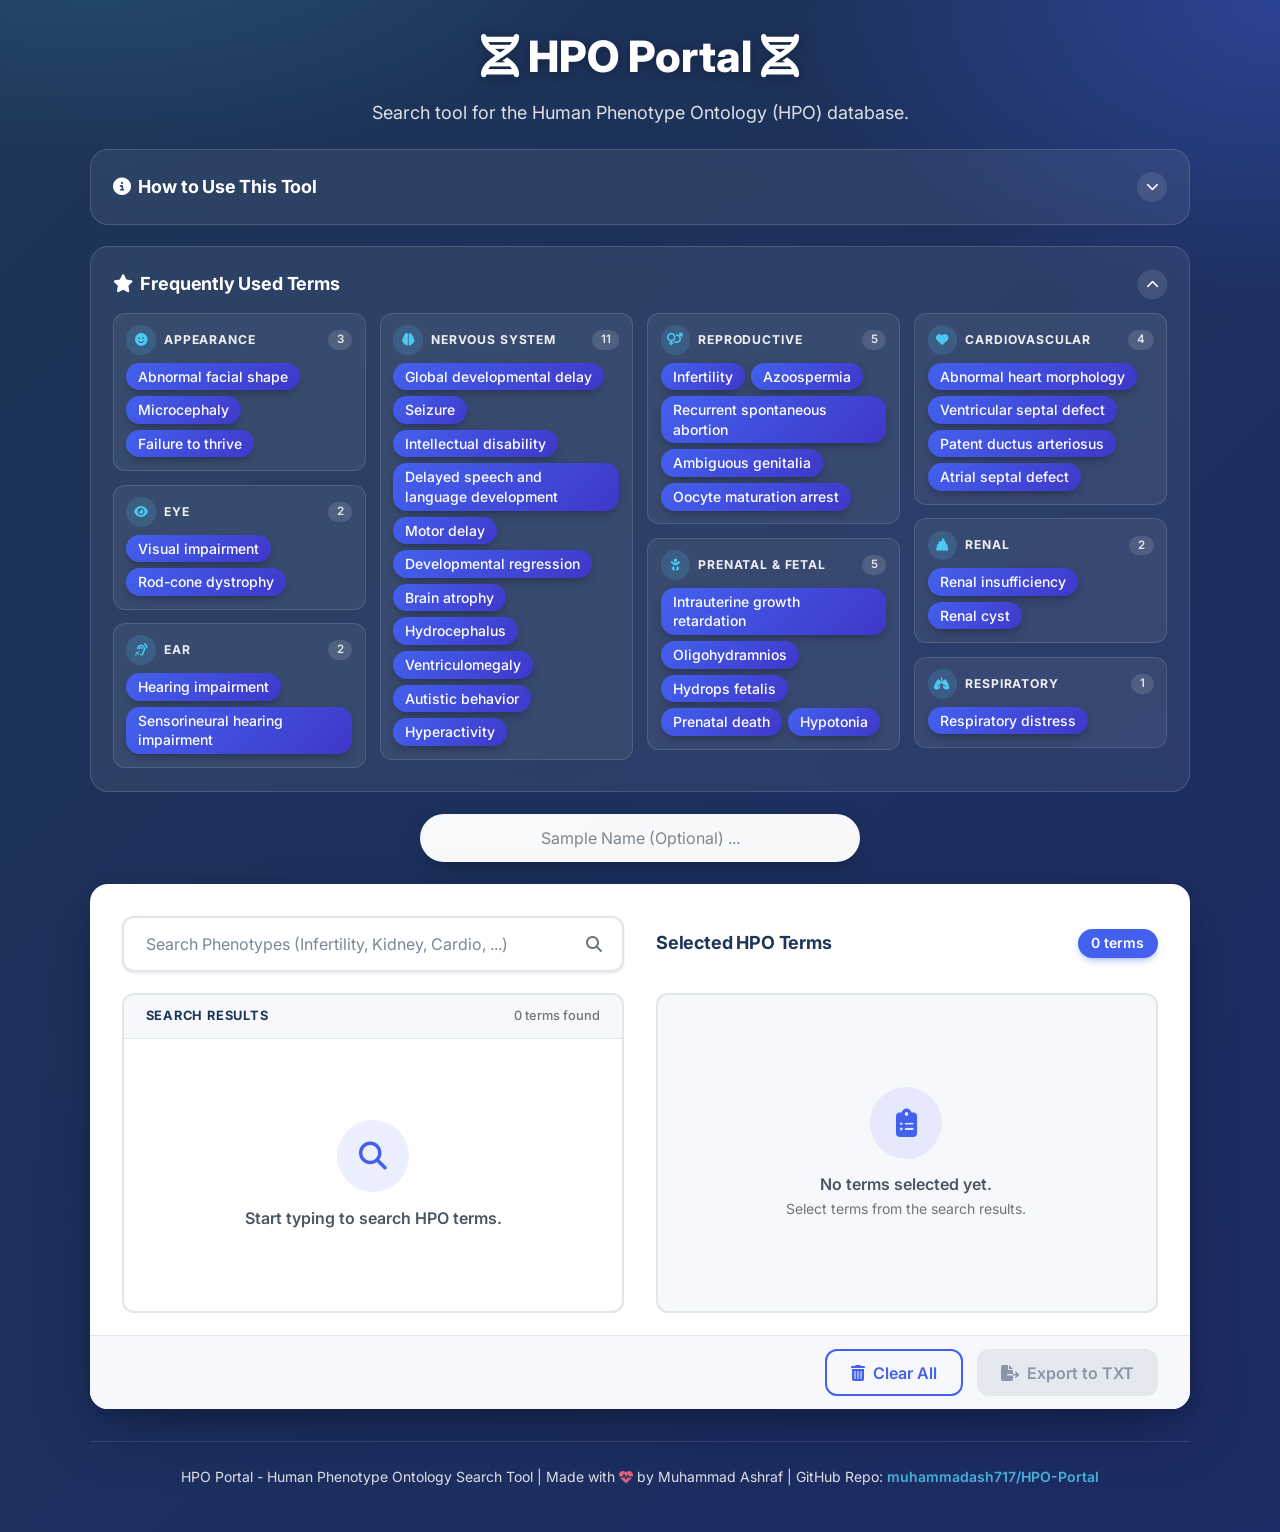
<file: index.html>
<!DOCTYPE html>
<html lang="en">
<head>
    <!--
        HPO Portal - Human Phenotype Ontology Search Tool
        Enhanced HTML Structure with Semantic Markup and Accessibility Features

        @author Muhammad Ashraf
        @version 1.2
        @license MIT
    -->
    <meta charset="UTF-8">
    <meta name="viewport" content="width=device-width, initial-scale=1.0">
    <meta name="description" content="Search tool for the Human Phenotype Ontology (HPO) database">
    <meta name="author" content="Muhammad Ashraf">
    <meta name="theme-color" content="#1d3557">

    <title>HPO Portal - Human Phenotype Ontology Search Tool</title>

    <!-- External Dependencies -->
    <link rel="preconnect" href="https://fonts.googleapis.com">
    <link rel="preconnect" href="https://fonts.gstatic.com" crossorigin>
    <link rel="stylesheet" href="https://fonts.googleapis.com/css2?family=Inter:wght@400;500;600;700;800&display=swap">
    <link rel="stylesheet" href="https://cdnjs.cloudflare.com/ajax/libs/font-awesome/6.4.0/css/all.min.css">
    <link rel="stylesheet" href="styles.css">
</head>
<body>
    <!--
        MAIN APPLICATION CONTAINER
        Contains all application components in a centered, responsive layout
    -->
    <div class="container">
        <!--
            APPLICATION HEADER
            Contains title and brief description of the tool
        -->
        <header role="banner">
            <h1><i class="fas fa-dna" aria-hidden="true"></i> HPO Portal <i class="fas fa-dna" aria-hidden="true"></i></h1>
            <p>Search tool for the Human Phenotype Ontology (HPO) database.</p>
        </header>

        <!--
            USER INSTRUCTIONS SECTION
            Provides clear guidance on how to use the application.
            Wrapped in a native <details> element (open by default) so it can
            be collapsed to bring the tool higher on the page - no JS needed.
        -->
        <section class="instructions" aria-labelledby="instructions-heading">
            <details>
                <summary>
                    <h3 id="instructions-heading"><i class="fa-solid fa-circle-info" aria-hidden="true"></i> How to Use This Tool</h3>
                </summary>
                <ul>
                    <li>1. Start searching to find HPO terms.</li>
                    <li>2. <strong>Click</strong> on the <i class="fas fa-info-circle" aria-hidden="true"></i> for more information.</li>
                    <li>3. <strong>Click</strong> on the <i class="fas fa-plus-circle" aria-hidden="true"></i> to add it to your list.</li>
                    <li>4. Remove terms using the trash icon.</li>
                    <li>5. Insert sample name for file output.</li>
                    <li>6. Export your selection as a text file.</li>
                </ul>
            </details>
        </section>

        <!--
            FREQUENTLY USED TERMS SECTION
            Quick access to commonly searched HPO terms, grouped by organ system.
            Collapsible; script.js starts it collapsed on small screens.
        -->
        <section class="favorites" aria-labelledby="favorites-heading">
            <details open>
                <summary>
                    <h2 id="favorites-heading"><i class="fa-solid fa-star" aria-hidden="true"></i> Frequently Used Terms</h2>
                </summary>
                <ul id="favorites-list" role="list"></ul>
            </details>
        </section>

        <!--
            TERM DETAILS MODAL DIALOG
            Displays comprehensive information about selected HPO terms
            Hidden by default and shown via JavaScript
        -->
        <div id="termModal" class="modal" role="dialog" aria-labelledby="modal-title" aria-hidden="true">
            <div class="modal-content">
                <!-- Modal Header -->
                <div class="modal-header">
                    <h2 id="modal-title">HPO Term Details</h2>
                    <button class="close" aria-label="Close modal">&times;</button>
                </div>

                <!-- Modal Body - Term Information Sections -->
                <div class="modal-body">
                    <div class="term-info">
                        <!-- Basic Term Information -->
                        <h3 id="modalTermName"></h3>
                        <div class="term-id" id="modalTermId"></div>

                        <!-- Definition Section -->
                        <section class="info-section" aria-labelledby="definition-heading">
                            <h4 id="definition-heading">Definition</h4>
                            <p id="modalTermDefinition" class="modal-definition">
                                No definition available.
                            </p>
                        </section>

                        <!-- Synonyms Section -->
                        <section class="info-section" aria-labelledby="synonyms-heading">
                            <h4 id="synonyms-heading">Synonyms</h4>
                            <ul id="modalTermSynonyms" class="modal-synonyms" role="list"></ul>
                        </section>

                        <!-- Parent Terms Section -->
                        <section class="info-section" aria-labelledby="parents-heading">
                            <h4 id="parents-heading">
                                Parent Terms <span id="parents-count">(0)</span>
                            </h4>
                            <ul id="modalParents" class="modal-parents" role="list">
                                <li><em>Loading on demand...</em></li>
                            </ul>
                        </section>

                        <!-- Child Terms Section -->
                        <section class="info-section" aria-labelledby="children-heading">
                            <h4 id="children-heading">
                                Child Terms <span id="children-count">(0)</span>
                            </h4>
                            <ul id="modalChildren" class="modal-children" role="list">
                                <li><em>Loading on demand...</em></li>
                            </ul>
                        </section>

                        <!-- Associated Genes Section -->
                        <section class="info-section" aria-labelledby="genes-heading">
                            <h4 id="genes-heading">
                                Associated Genes <span id="genes-count">(0)</span>
                                <button id="copyGenesBtn" class="copy-btn" title="Copy gene list to clipboard">
                                    <i class="fa-solid fa-clone" aria-hidden="true"></i>
                                    <span class="sr-only">Copy gene list</span>
                                </button>
                            </h4>
                            <div id="modalGenes" class="modal-genes">
                                <em>Loading on demand...</em>
                            </div>
                        </section>

                        <!-- Associated Diseases Section -->
                        <section class="info-section" aria-labelledby="diseases-heading">
                            <h4 id="diseases-heading">
                                Associated Diseases <span id="diseases-count">(0)</span>
                                <button id="copyDiseasesBtn" class="copy-btn" title="Copy disease list to clipboard">
                                    <i class="fa-solid fa-clone" aria-hidden="true"></i>
                                    <span class="sr-only">Copy disease list</span>
                                </button>
                            </h4>
                            <ul id="modalDiseases" class="modal-diseases" role="list">
                                <li><em>Loading on demand...</em></li>
                            </ul>
                        </section>
                    </div>
                </div>

                <!-- Modal Footer - Action Buttons -->
                <div class="modal-footer">
                    <button id="addFromModal" class="btn btn-primary">
                        <i class="fas fa-plus" aria-hidden="true"></i> Add to Selection
                    </button>
                </div>
            </div>
        </div>

        <!--
            SAMPLE ID INPUT
            Allows users to specify a sample name for export files
        -->
        <div class="sample-id-container">
            <label for="sample_id" class="sr-only">Sample name (optional)</label>
            <input type="text" id="sample_id" placeholder="Sample Name (Optional) ..." autocomplete="off">
        </div>

        <!--
            MAIN APPLICATION CARD
            Contains search functionality and term selection management
        -->
        <main class="app-card" role="main">
            <div class="app-body">
                <!--
                    SEARCH SECTION
                    Contains search input and results display
                -->
                <section class="search-section" aria-labelledby="search-results-heading">
                    <div class="search-box">
                        <label for="searchInput" class="sr-only">Search HPO terms</label>
                        <input type="text" id="searchInput"
                               placeholder="Search Phenotypes (Infertility, Kidney, Cardio, ...)"
                               aria-describedby="search-instructions"
                               autocomplete="off" spellcheck="false">
                        <i class="fas fa-search search-icon" aria-hidden="true"></i>
                    </div>

                    <div class="results-container">
                        <div class="results-header">
                            <span id="search-results-heading">Search Results</span>
                            <span id="resultsCount" aria-live="polite">0 terms found</span>
                        </div>
                        <ul class="results-list" id="resultsList" role="list">
                            <li class="empty-state">
                                <i class="fas fa-search" aria-hidden="true"></i>
                                <p>Start typing to search HPO terms.</p>
                            </li>
                        </ul>
                    </div>
                </section>

                <!--
                    SELECTION SECTION
                    Manages and displays selected HPO terms
                -->
                <section class="selected-section" aria-labelledby="selected-terms-heading">
                    <div class="selected-header">
                        <h3 id="selected-terms-heading">Selected HPO Terms</h3>
                        <span class="count-badge" id="selectedCount" aria-live="polite">0 terms</span>
                    </div>
                    <div class="selected-container">
                        <ul class="selected-list" id="selectedList" role="list">
                            <li class="empty-state">
                                <i class="fas fa-clipboard-list" aria-hidden="true"></i>
                                <p>No terms selected yet.</p>
                                <p>Select terms from the search results.</p>
                            </li>
                        </ul>
                    </div>
                </section>
            </div>

            <!--
                APPLICATION ACTIONS
                Clear and export functionality for selected terms
            -->
            <div class="actions">
                <button class="btn btn-outline" id="clearBtn">
                    <i class="fas fa-trash-alt" aria-hidden="true"></i> Clear All
                </button>
                <button class="btn btn-primary" id="exportBtn" disabled>
                    <i class="fas fa-file-export" aria-hidden="true"></i> Export to TXT
                </button>
            </div>
        </main>

        <!--
            APPLICATION FOOTER
            Contains attribution and link to source code
        -->
        <footer role="contentinfo">
            <p>
                HPO Portal - Human Phenotype Ontology Search Tool |
                Made with <i class="fa fa-heartbeat" aria-hidden="true"></i> by Muhammad Ashraf |
                GitHub Repo: <a href="https://github.com/muhammadash717/HPO-Portal">muhammadash717/HPO-Portal</a>
            </p>
        </footer>
    </div>

    <!--
        APPLICATION SCRIPT
        Contains all JavaScript functionality for the HPO Portal
    -->
    <script src="script.js"></script>
</body>
</html>
</file>
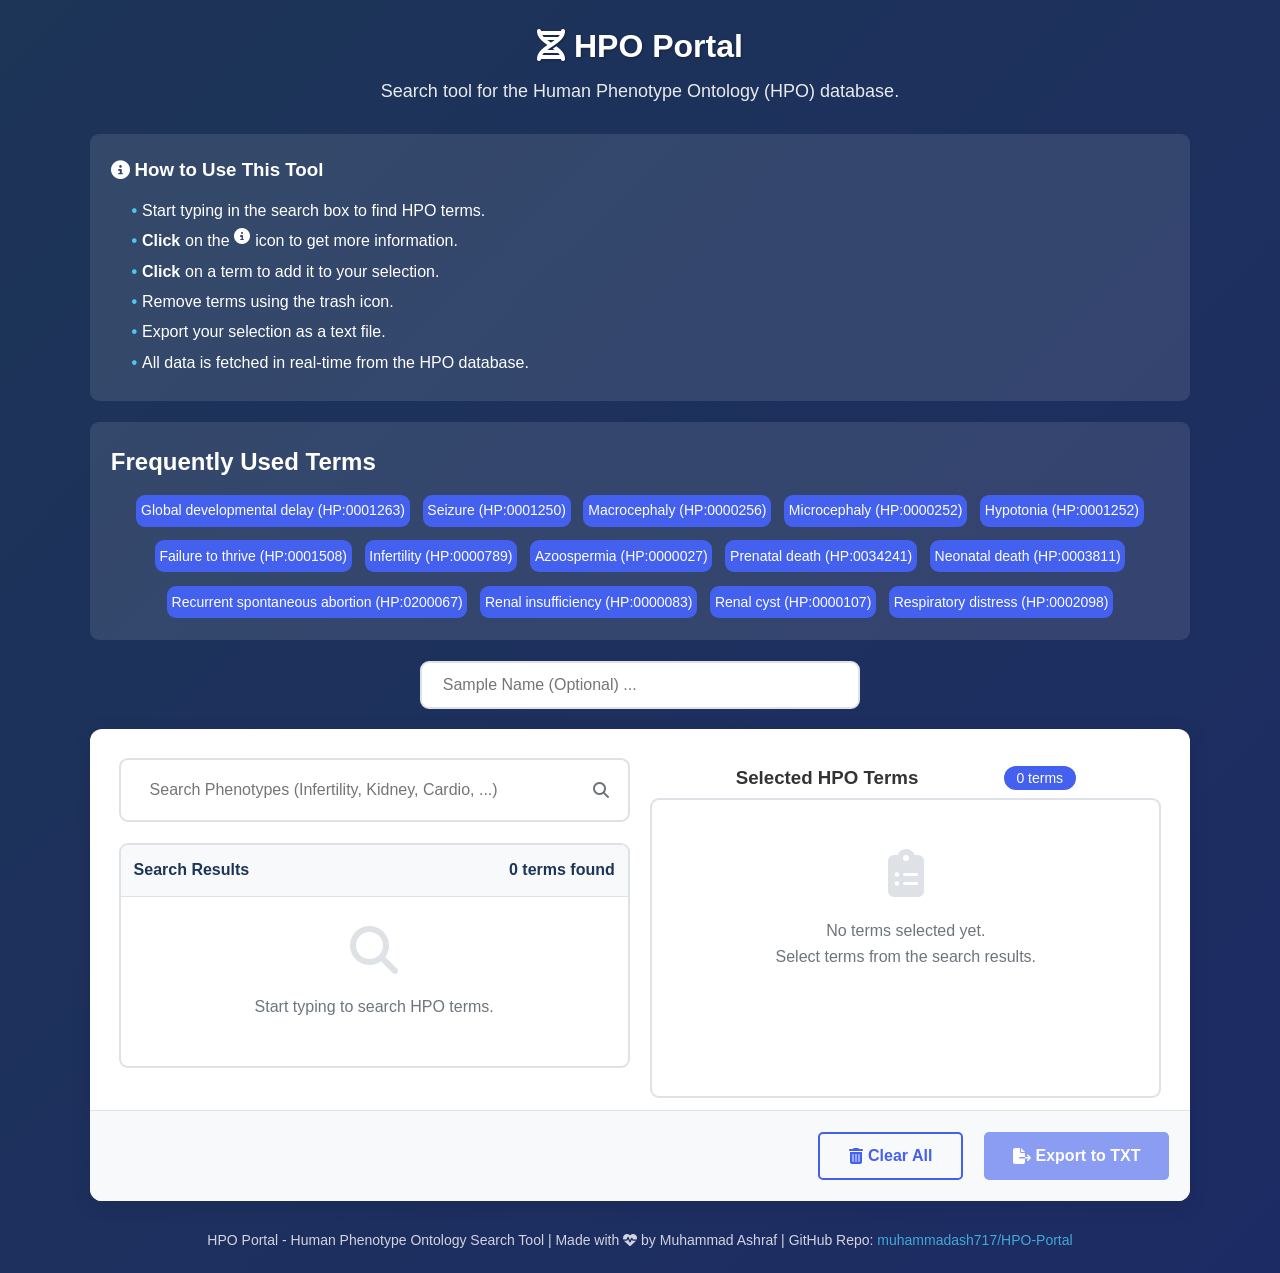
<file: old/index.html>
<!DOCTYPE html>
<html lang="en">
<head>
    <!--
        HPO Portal - Human Phenotype Ontology Search Tool
        Enhanced HTML Structure with Semantic Markup and Accessibility Features
        
        @author Muhammad Ashraf
        @version 1.1
        @license MIT
    -->
    <meta charset="UTF-8">
    <meta name="viewport" content="width=device-width, initial-scale=1.0">
    <meta name="description" content="Search tool for the Human Phenotype Ontology (HPO) database">
    <meta name="author" content="Muhammad Ashraf">
    
    <title>HPO Portal - Human Phenotype Ontology Search Tool</title>
    
    <!-- External Dependencies -->
    <link rel="stylesheet" href="https://cdnjs.cloudflare.com/ajax/libs/font-awesome/6.4.0/css/all.min.css">
    <link rel="stylesheet" href="styles.css">
</head>
<body>
    <!-- 
        MAIN APPLICATION CONTAINER
        Contains all application components in a centered, responsive layout
    -->
    <div class="container">
        <!-- 
            APPLICATION HEADER
            Contains title and brief description of the tool
        -->
        <header role="banner">
            <h1><i class="fas fa-dna" aria-hidden="true"></i> HPO Portal</h1>
            <p>Search tool for the Human Phenotype Ontology (HPO) database.</p>
        </header>

        <!-- 
            USER INSTRUCTIONS SECTION
            Provides clear guidance on how to use the application
        -->
        <section class="instructions" aria-labelledby="instructions-heading">
            <h3 id="instructions-heading"><i class="fas fa-info-circle" aria-hidden="true"></i> How to Use This Tool</h3>
            <ul>
                <li>Start typing in the search box to find HPO terms.</li>
                <li><strong>Click</strong> on the <i class="fas fa-info-circle" aria-hidden="true"></i> icon to get more information.</li>
                <li><strong>Click</strong> on a term to add it to your selection.</li>
                <li>Remove terms using the trash icon.</li>
                <li>Export your selection as a text file.</li>
                <li>All data is fetched in real-time from the HPO database.</li>
            </ul>
        </section>

        <!-- 
            FREQUENTLY USED TERMS SECTION
            Quick access to commonly searched HPO terms
        -->
        <section class="favorites" aria-labelledby="favorites-heading">
            <h2 id="favorites-heading">Frequently Used Terms</h2>
            <ul id="favorites-list" role="list"></ul>
        </section>

        <!-- 
            TERM DETAILS MODAL DIALOG
            Displays comprehensive information about selected HPO terms
            Hidden by default and shown via JavaScript
        -->
        <div id="termModal" class="modal" role="dialog" aria-labelledby="modal-title" aria-hidden="true">
            <div class="modal-content">
                <!-- Modal Header -->
                <div class="modal-header">
                    <h2 id="modal-title">HPO Term Details</h2>
                    <button class="close" aria-label="Close modal">&times;</button>
                </div>
                
                <!-- Modal Body - Term Information Sections -->
                <div class="modal-body">
                    <div class="term-info">
                        <!-- Basic Term Information -->
                        <h3 id="modalTermName"></h3>
                        <div class="term-id" id="modalTermId"></div>
                        
                        <!-- Definition Section -->
                        <section class="info-section" aria-labelledby="definition-heading">
                            <h4 id="definition-heading">Definition</h4>
                            <p id="modalTermDefinition" class="modal-definition">
                                No definition available.
                            </p>
                        </section>
                        
                        <!-- Synonyms Section -->
                        <section class="info-section" aria-labelledby="synonyms-heading">
                            <h4 id="synonyms-heading">Synonyms</h4>
                            <ul id="modalTermSynonyms" class="modal-synonyms" role="list"></ul>
                        </section>
                        
                        <!-- Parent Terms Section -->
                        <section class="info-section" aria-labelledby="parents-heading">
                            <h4 id="parents-heading">
                                Parent Terms <span id="parents-count">(0)</span>
                            </h4>
                            <ul id="modalParents" class="modal-parents" role="list">
                                <li><em>Loading on demand...</em></li>
                            </ul>
                        </section>
                        
                        <!-- Child Terms Section -->
                        <section class="info-section" aria-labelledby="children-heading">
                            <h4 id="children-heading">
                                Child Terms <span id="children-count">(0)</span>
                            </h4>
                            <ul id="modalChildren" class="modal-children" role="list">
                                <li><em>Loading on demand...</em></li>
                            </ul>
                        </section>
                        
                        <!-- Associated Genes Section -->
                        <section class="info-section" aria-labelledby="genes-heading">
                            <h4 id="genes-heading">
                                Associated Genes <span id="genes-count">(0)</span>
                                <button id="copyGenesBtn" class="copy-btn" title="Copy gene list to clipboard">
                                    <i class="fa-solid fa-clone" aria-hidden="true"></i>
                                    <span class="sr-only">Copy gene list</span>
                                </button>
                            </h4>
                            <div id="modalGenes" class="modal-genes">
                                <em>Loading on demand...</em>
                            </div>
                        </section>
                        
                        <!-- Associated Diseases Section -->
                        <section class="info-section" aria-labelledby="diseases-heading">
                            <h4 id="diseases-heading">
                                Associated Diseases <span id="diseases-count">(0)</span>
                                <button id="copyDiseasesBtn" class="copy-btn" title="Copy disease list to clipboard">
                                    <i class="fa-solid fa-clone" aria-hidden="true"></i>
                                    <span class="sr-only">Copy disease list</span>
                                </button>
                            </h4>
                            <ul id="modalDiseases" class="modal-diseases" role="list">
                                <li><em>Loading on demand...</em></li>
                            </ul>
                        </section>
                    </div>
                </div>
                
                <!-- Modal Footer - Action Buttons -->
                <div class="modal-footer">
                    <button id="addFromModal" class="btn btn-primary">
                        <i class="fas fa-plus" aria-hidden="true"></i> Add to Selection
                    </button>
                </div>
            </div>
        </div>
        
        <!-- 
            SAMPLE ID INPUT
            Allows users to specify a sample name for export files
        -->
        <div class="sample-id-container">
            <input type="text" id="sample_id" placeholder="Sample Name (Optional) ...">
        </div>
        
        <!-- 
            MAIN APPLICATION CARD
            Contains search functionality and term selection management
        -->
        <main class="app-card" role="main">
            <div class="app-body">
                <!-- 
                    SEARCH SECTION
                    Contains search input and results display
                -->
                <section class="search-section" aria-labelledby="search-results-heading">
                    <div class="search-box">
                        <label for="searchInput" class="sr-only">Search HPO terms</label>
                        <input type="text" id="searchInput" 
                               placeholder="Search Phenotypes (Infertility, Kidney, Cardio, ...)"
                               aria-describedby="search-instructions">
                        <i class="fas fa-search search-icon" aria-hidden="true"></i>
                    </div>
                    
                    <div class="results-container">
                        <div class="results-header">
                            <span id="search-results-heading">Search Results</span>
                            <span id="resultsCount" aria-live="polite">0 terms found</span>
                        </div>
                        <ul class="results-list" id="resultsList" role="list">
                            <li class="empty-state">
                                <i class="fas fa-search" aria-hidden="true"></i>
                                <p>Start typing to search HPO terms.</p>
                            </li>
                        </ul>
                    </div>
                </section>

                <!-- 
                    SELECTION SECTION
                    Manages and displays selected HPO terms
                -->
                <section class="selected-section" aria-labelledby="selected-terms-heading">
                    <div class="selected-header">
                        <h3 id="selected-terms-heading">Selected HPO Terms</h3>
                        <span class="count-badge" id="selectedCount" aria-live="polite">0 terms</span>
                    </div>
                    <div class="selected-container">
                        <ul class="selected-list" id="selectedList" role="list">
                            <li class="empty-state">
                                <i class="fas fa-clipboard-list" aria-hidden="true"></i>
                                <p>No terms selected yet.</p>
                                <p>Select terms from the search results.</p>
                            </li>
                        </ul>
                    </div>
                </section>
            </div>

            <!-- 
                APPLICATION ACTIONS
                Clear and export functionality for selected terms
            -->
            <div class="actions">
                <button class="btn btn-outline" id="clearBtn">
                    <i class="fas fa-trash-alt" aria-hidden="true"></i> Clear All
                </button>
                <button class="btn btn-primary" id="exportBtn" disabled>
                    <i class="fas fa-file-export" aria-hidden="true"></i> Export to TXT
                </button>
            </div>
        </main>

        <!-- 
            APPLICATION FOOTER
            Contains attribution and link to source code
        -->
        <footer role="contentinfo">
            <p>
                HPO Portal - Human Phenotype Ontology Search Tool |
                Made with <i class="fa fa-heartbeat" aria-hidden="true"></i> by Muhammad Ashraf |
                GitHub Repo: <a href="https://github.com/muhammadash717/HPO-Portal">muhammadash717/HPO-Portal</a>
            </p>
        </footer>
    </div>

    <!-- 
        APPLICATION SCRIPT
        Contains all JavaScript functionality for the HPO Portal
    -->
    <script src="script.js"></script>
</body>
</html>
</file>
<file: styles.css>
/**
 * HPO Portal - Human Phenotype Ontology Search Tool
 * Redesigned CSS: refined visual language, better hierarchy, clearer
 * interaction states, and improved accessibility / responsiveness.
 *
 * NOTE: Every selector and custom-property name from the previous version is
 * preserved so existing JavaScript (which creates/targets these classes and
 * IDs) keeps working exactly as before. Only presentation has changed.
 *
 * @author Muhammad Ashraf
 * @version 2.0
 * @license MIT
 */

/* ==========================================================================
   CSS CUSTOM PROPERTIES (VARIABLES)
   ========================================================================== */

:root {
    /* Primary Color Palette */
    --primary: #4361ee;
    --primary-dark: #3f37c9;
    --primary-light: rgba(67, 97, 238, 0.1);
    --primary-soft: rgba(67, 97, 238, 0.05);

    /* Secondary Colors */
    --secondary: #3f37c9;
    --success: #4cc9f0;
    --danger: #e63946;
    --warning: #f4a261;

    /* Neutral Colors */
    --dark: #1d3557;
    --light: #f8f9fa;
    --gray: #6c757d;
    --gray-light: #adb5bd;
    --gray-lighter: #e9ecef;
    --text: #1f2937;
    --text-muted: #4b5563;

    /* UI Elements */
    --border: #e1e5ec;
    --border-light: #f1f3f6;
    --surface: #ffffff;
    --surface-alt: #f7f8fc;
    --shadow: 0 24px 60px -16px rgba(5, 12, 35, 0.55), 0 4px 14px rgba(5, 12, 35, 0.12);
    --shadow-light: 0 1px 2px rgba(16, 24, 40, 0.05), 0 1px 3px rgba(16, 24, 40, 0.07);
    --shadow-focus: 0 0 0 4px rgba(67, 97, 238, 0.2);

    /* Typography */
    --font-family: 'Inter', 'Segoe UI', system-ui, -apple-system, Tahoma, Geneva, Verdana, sans-serif;
    --font-mono: ui-monospace, 'SFMono-Regular', 'JetBrains Mono', Menlo, Consolas, monospace;
    --font-size-sm: 0.875rem;
    --font-size-base: 1rem;
    --font-size-lg: 1.125rem;
    --font-size-xl: 1.25rem;

    /* Spacing */
    --spacing-xs: 0.25rem;
    --spacing-sm: 0.5rem;
    --spacing-md: 0.85rem;
    --spacing-lg: 1.35rem;
    --spacing-xl: 2rem;

    /* Border Radius */
    --border-radius-sm: 6px;
    --border-radius: 8px;
    --border-radius-lg: 12px;
    --border-radius-xl: 18px;

    /* Transitions */
    --transition-fast: 0.18s ease;
    --transition-base: 0.28s ease;
    --transition-slow: 0.5s ease;

    /* Z-index Layers */
    --z-dropdown: 1000;
    --z-modal: 1050;
    --z-tooltip: 1070;

    /* Panel sizing (search results + selection stay visually matched) */
    --panel-min: 320px;
    --panel-max: 320px;
    --control-height: 56px;
}

/* ==========================================================================
   CSS RESET AND BASE STYLES
   ========================================================================== */

*,
*::before,
*::after {
    margin: 0;
    padding: 0;
    box-sizing: border-box;
}

html {
    font-size: 16px;
    scroll-behavior: smooth;
    -webkit-text-size-adjust: 100%;
}

body {
    font-family: var(--font-family);
    font-size: var(--font-size-base);
    line-height: 1.6;
    color: var(--text);
    background:
        radial-gradient(900px 480px at 8% -8%, rgba(76, 201, 240, 0.2), transparent 60%),
        radial-gradient(800px 520px at 100% 0%, rgba(67, 97, 238, 0.38), transparent 60%),
        linear-gradient(135deg, #1d3557, #1d2b64);
    min-height: 100vh;
    padding: var(--spacing-lg);
    display: flex;
    justify-content: center;
    align-items: flex-start;
    -webkit-font-smoothing: antialiased;
    -moz-osx-font-smoothing: grayscale;
}

button,
input {
    font-family: inherit;
}

/* Prevent background scroll while the term modal is open (if aria-hidden is toggled) */
body:has(.modal[aria-hidden="false"]) {
    overflow: hidden;
}

/* ==========================================================================
   ACCESSIBILITY UTILITIES
   ========================================================================== */

/**
 * Screen reader only text
 * Visually hidden but accessible to screen readers
 */
.sr-only {
    position: absolute;
    width: 1px;
    height: 1px;
    padding: 0;
    margin: -1px;
    overflow: hidden;
    clip: rect(0, 0, 0, 0);
    white-space: nowrap;
    border: 0;
}

/**
 * Focus styles for keyboard navigation
 */
button:focus-visible,
input:focus-visible,
a:focus-visible,
summary:focus-visible {
    outline: 3px solid rgba(67, 97, 238, 0.6);
    outline-offset: 2px;
}

/* Higher-contrast focus ring on dark backgrounds */
header :focus-visible,
footer :focus-visible,
.instructions :focus-visible,
.favorites :focus-visible,
#sample_id:focus-visible {
    outline-color: var(--success);
}

.modal-header :focus-visible {
    outline-color: #ffffff;
}

/* Thin, unobtrusive scrollbars for every scrollable region */
.results-container,
.results-list,
.selected-container,
.selected-list,
#favorites-list,
.modal,
.modal-genes,
.modal-definition,
.modal-synonyms,
.modal-parents,
.modal-children,
.modal-diseases {
    scrollbar-width: thin;
    scrollbar-color: #c5ccd8 transparent;
}

.results-container::-webkit-scrollbar,
.results-list::-webkit-scrollbar,
.selected-container::-webkit-scrollbar,
.selected-list::-webkit-scrollbar,
#favorites-list::-webkit-scrollbar,
.modal::-webkit-scrollbar,
.modal-genes::-webkit-scrollbar,
.modal-definition::-webkit-scrollbar,
.modal-synonyms::-webkit-scrollbar,
.modal-parents::-webkit-scrollbar,
.modal-children::-webkit-scrollbar,
.modal-diseases::-webkit-scrollbar {
    width: 8px;
    height: 8px;
}

.results-container::-webkit-scrollbar-thumb,
.results-list::-webkit-scrollbar-thumb,
.selected-container::-webkit-scrollbar-thumb,
.selected-list::-webkit-scrollbar-thumb,
#favorites-list::-webkit-scrollbar-thumb,
.modal::-webkit-scrollbar-thumb,
.modal-genes::-webkit-scrollbar-thumb,
.modal-definition::-webkit-scrollbar-thumb,
.modal-synonyms::-webkit-scrollbar-thumb,
.modal-parents::-webkit-scrollbar-thumb,
.modal-children::-webkit-scrollbar-thumb,
.modal-diseases::-webkit-scrollbar-thumb {
    background: #c5ccd8;
    border-radius: 999px;
    border: 2px solid transparent;
    background-clip: content-box;
}

.results-container::-webkit-scrollbar-thumb:hover,
.results-list::-webkit-scrollbar-thumb:hover,
.selected-container::-webkit-scrollbar-thumb:hover,
.selected-list::-webkit-scrollbar-thumb:hover {
    background: #a9b2c1;
    background-clip: content-box;
}

/* ==========================================================================
   LAYOUT AND CONTAINER STYLES
   ========================================================================== */

.container {
    width: 100%;
    max-width: 1100px;
    margin: 0 auto;
    padding-bottom: var(--spacing-lg);
}

/* ==========================================================================
   HEADER AND FOOTER STYLES
   ========================================================================== */

header {
    text-align: center;
    margin-bottom: var(--spacing-lg);
    /* padding-top: var(--spacing-md); */
    color: white;
}

header h1 {
    color: white;
    font-size: clamp(1.9rem, 4.2vw, 2.7rem);
    font-weight: 800;
    /* line-height: 1.15; */
    text-shadow: 0 2px 12px rgba(0, 0, 0, 0.3);
    margin-bottom: var(--spacing-sm);
}

/* header h1 i {
    display: inline-grid;
    place-items: center;
    width: 1.55em;
    height: 1.55em;
    margin-right: 0.35em;
    border-radius: 0.45em;
    font-size: 0.62em;
    vertical-align: middle;
    background: linear-gradient(135deg, var(--success), var(--primary));
    box-shadow: 0 8px 22px -6px rgba(76, 201, 240, 0.6);
    text-shadow: none;
} */

header p {
    font-size: var(--font-size-lg);
    max-width: 700px;
    margin: 0 auto;
    line-height: 1.6;
    opacity: 0.85;
}

footer {
    text-align: center;
    color: white;
    margin-top: var(--spacing-xl);
    padding-top: var(--spacing-lg);
    border-top: 1px solid rgba(255, 255, 255, 0.12);
    font-size: var(--font-size-sm);
    line-height: 1.8;
    opacity: 0.85;
}

footer a {
    color: var(--success);
    text-decoration: none;
    font-weight: 600;
    border-bottom: 1px solid transparent;
    transition: border-color var(--transition-fast);
}

footer a:hover {
    border-bottom-color: currentColor;
}

footer .fa-heartbeat {
    color: #ff6b81;
}

/* ==========================================================================
   INSTRUCTION AND FAVORITES SECTIONS
   ========================================================================== */

.instructions,
.favorites {
    background: rgba(255, 255, 255, 0.07);
    border: 1px solid rgba(255, 255, 255, 0.14);
    border-radius: var(--border-radius-xl);
    padding: var(--spacing-lg);
    margin: var(--spacing-lg) 0;
    color: white;
    -webkit-backdrop-filter: blur(10px);
    backdrop-filter: blur(10px);
}

.instructions h3,
.favorites h2 {
    font-size: var(--font-size-lg);
    font-weight: 700;
    letter-spacing: -0.01em;
    margin-bottom: var(--spacing-md);
    display: flex;
    align-items: center;
    gap: var(--spacing-sm);
}

.favorites h2::before {
    /* content: "\f005"; */
    /* content: "\f005" / ""; */
    font-family: "Font Awesome 6 Free";
    font-weight: 900;
    font-size: 0.9em;
    color: var(--warning);
}

/* Collapsible panels: "How to use" and "Frequently Used Terms"
   (native <details>, no JS needed to toggle) */
.instructions summary,
.favorites summary {
    display: flex;
    align-items: center;
    justify-content: space-between;
    gap: var(--spacing-md);
    cursor: pointer;
    list-style: none;
    border-radius: var(--border-radius);
    user-select: none;
}

.instructions summary::-webkit-details-marker,
.favorites summary::-webkit-details-marker {
    display: none;
}

.instructions summary h3,
.favorites summary h2 {
    margin-bottom: 0;
}

.instructions summary::after,
.favorites summary::after {
    content: "\f078";
    content: "\f078" / "";
    font-family: "Font Awesome 6 Free";
    font-weight: 900;
    font-size: 0.8rem;
    width: 1.9rem;
    height: 1.9rem;
    display: grid;
    place-items: center;
    border-radius: 50%;
    background: rgba(255, 255, 255, 0.1);
    transition: transform var(--transition-base), background var(--transition-fast);
}

.instructions summary:hover::after,
.favorites summary:hover::after {
    background: rgba(255, 255, 255, 0.2);
}

.instructions details[open] > summary,
.favorites details[open] > summary {
    margin-bottom: var(--spacing-md);
}

.instructions details[open] > summary::after,
.favorites details[open] > summary::after {
    transform: rotate(180deg);
}

.instructions ul {
    list-style: none;
    padding-left: 0;
    display: grid;
    grid-template-columns: repeat(3, 1fr);
    gap: var(--spacing-md);
    counter-reset: step;
}

.instructions li {
    position: relative;
    counter-increment: step;
    margin-bottom: 0;
    padding: 0.5rem 0.8rem 0.5rem 0.8rem;
    background: rgba(255, 255, 255, 0.06);
    border: 1px solid rgba(255, 255, 255, 0.1);
    border-radius: var(--border-radius-lg);
    font-size: 0.92rem;
    line-height: 1.5;
    color: rgba(255, 255, 255, 0.92);
}

.instructions li strong {
    color: #fff;
    font-weight: 700;
}

/* ==========================================================================
   MAIN APPLICATION CARD STYLES
   ========================================================================== */

.app-card {
    background: var(--surface);
    color: var(--text);
    border-radius: var(--border-radius-xl);
    box-shadow: var(--shadow);
    overflow: hidden;
}

.app-body {
    display: grid;
    grid-template-columns: 1fr 1fr;
    gap: var(--spacing-xl);
    padding: var(--spacing-xl) var(--spacing-xl) var(--spacing-lg);
}

/* ==========================================================================
   SAMPLE NAME INPUT
   ========================================================================== */

.sample-id-container {
    display: flex;
    justify-content: center;
}

#sample_id {
    width: min(100%, 440px);
    height: 48px;
    padding: 0 var(--spacing-lg);
    border: 2px solid transparent;
    border-radius: 999px;
    background: rgba(255, 255, 255, 0.97);
    color: var(--text);
    font-size: var(--font-size-base);
    text-align: center;
    margin-bottom: var(--spacing-lg);
    box-shadow: 0 8px 24px -10px rgba(0, 0, 0, 0.5);
    transition: border-color var(--transition-base), box-shadow var(--transition-base);
}

#sample_id::placeholder {
    color: #7b8794;
}

#sample_id:focus {
    outline: none;
    border-color: var(--success);
    box-shadow: 0 0 0 4px rgba(76, 201, 240, 0.3), 0 8px 24px -10px rgba(0, 0, 0, 0.5);
}

/* ==========================================================================
   SEARCH SECTION STYLES
   ========================================================================== */

/* header count display next to gene/disease titles */
.info-section h4 > span[id$="-count"] {
    font-weight: 600;
    font-size: 0.72rem;
    letter-spacing: 0;
    text-transform: none;
    padding: 1px 8px;
    border-radius: 999px;
    background: var(--primary-light);
    color: var(--primary);
}

.search-section {
    display: flex;
    flex-direction: column;
    gap: var(--spacing-lg);
    min-width: 0;
}

.search-box {
    position: relative;
}

.search-box input {
    width: 100%;
    height: var(--control-height);
    padding: 0 3.1rem 0 var(--spacing-lg);
    border: 2px solid var(--border);
    border-radius: var(--border-radius-lg);
    background: var(--surface);
    color: var(--text);
    font-size: var(--font-size-base);
    box-shadow: var(--shadow-light);
    transition: border-color var(--transition-base), box-shadow var(--transition-base);
}

.search-box input::placeholder {
    color: #7b8794;
}

.search-box input:hover {
    border-color: #cdd3de;
}

.search-box input:focus {
    border-color: var(--primary);
    outline: none;
    box-shadow: var(--shadow-focus);
}

.search-icon {
    position: absolute;
    right: var(--spacing-lg);
    top: 50%;
    transform: translateY(-50%);
    color: var(--gray);
    pointer-events: none;
    transition: color var(--transition-fast);
}

.search-box:focus-within .search-icon {
    color: var(--primary);
}

.results-container {
    display: flex;
    flex-direction: column;
    min-height: var(--panel-min);
    max-height: var(--panel-max);
    border: 2px solid var(--border);
    border-radius: var(--border-radius-lg);
    overflow-y: auto;
    background: var(--surface);
    flex-grow: 1;
}

.results-header {
    flex: 0 0 auto;
    padding: 0.7rem var(--spacing-lg);
    background: var(--surface-alt);
    border-bottom: 1px solid var(--border);
    font-size: 0.8rem;
    font-weight: 700;
    letter-spacing: 0.06em;
    text-transform: uppercase;
    color: var(--dark);
    display: flex;
    justify-content: space-between;
    align-items: center;
    position: sticky;
    top: 0;
    z-index: var(--z-dropdown);
}

#resultsCount {
    font-size: 0.8rem;
    font-weight: 500;
    letter-spacing: 0;
    text-transform: none;
    color: var(--gray);
}

/* ==========================================================================
   SELECTION SECTION STYLES
   ========================================================================== */

.selected-section {
    display: flex;
    flex-direction: column;
    min-width: 0;
}

.selected-header {
    display: flex;
    justify-content: space-between;
    align-items: center;
    gap: var(--spacing-md);
    min-height: var(--control-height);
    margin: 0 0 var(--spacing-lg);
}

.selected-header h3 {
    font-size: var(--font-size-lg);
    font-weight: 700;
    letter-spacing: -0.01em;
    color: var(--dark);
}

.count-badge {
    background: var(--primary);
    color: white;
    padding: 0.2rem 0.85rem;
    border-radius: 999px;
    font-size: var(--font-size-sm);
    font-weight: 600;
    white-space: nowrap;
    box-shadow: 0 4px 10px -4px rgba(67, 97, 238, 0.7);
}

.selected-container {
    display: flex;
    flex-direction: column;
    border: 2px solid var(--border);
    border-radius: var(--border-radius-lg);
    padding: var(--spacing-md);
    background: var(--surface-alt);
    flex-grow: 1;
    min-height: var(--panel-min);
    max-height: var(--panel-max);
    overflow-y: auto;
}

/* ==========================================================================
   LIST STYLES (Search Results, Selection, Favorites)
   ========================================================================== */

.results-list,
.selected-list,
#favorites-list {
    list-style: none;
}

.results-list {
    flex: 1 1 auto;
    min-height: 0;
    overflow-y: auto;
}

.selected-list {
    flex: 1 1 auto;
    min-height: 0;
    overflow-y: auto;
    padding-right: 2px;
}

/* Centre empty/placeholder states vertically when they are the only child */
.results-list:has(> .empty-state:only-child),
.selected-list:has(> .empty-state:only-child) {
    display: flex;
    align-items: center;
    justify-content: center;
}

.results-list > .empty-state:only-child,
.selected-list > .empty-state:only-child {
    width: 100%;
}

/* Favorites: one card per organ system, packed into balanced columns so
   short cards (Eye, Ear...) fill the space beside tall ones (Nervous System) */
#favorites-list {
    columns: 230px;
    column-gap: var(--spacing-md);
}

.favorite-group {
    display: block;
    break-inside: avoid;
    -webkit-column-break-inside: avoid;
    page-break-inside: avoid;
    margin-bottom: var(--spacing-md);
    padding: 0.7rem 0.8rem 0.8rem;
    background: rgba(255, 255, 255, 0.06);
    border: 1px solid rgba(255, 255, 255, 0.12);
    border-radius: var(--border-radius-lg);
}

.favorite-group-title {
    display: flex;
    align-items: center;
    gap: var(--spacing-sm);
    margin-bottom: var(--spacing-sm);
    font-size: 0.76rem;
    font-weight: 700;
    letter-spacing: 0.07em;
    line-height: 1.3;
    text-transform: uppercase;
    color: rgba(255, 255, 255, 0.92);
}

.favorite-group-title > i {
    flex: 0 0 auto;
    width: 1.85rem;
    height: 1.85rem;
    display: grid;
    place-items: center;
    border-radius: 50%;
    background: rgba(76, 201, 240, 0.16);
    color: var(--success);
    font-size: 0.78rem;
    letter-spacing: 0;
}

.favorite-group-name {
    flex: 1 1 auto;
    min-width: 0;
}

.favorite-group-count {
    flex: 0 0 auto;
    padding: 0 0.55rem;
    border-radius: 999px;
    background: rgba(255, 255, 255, 0.12);
    font-size: 0.72rem;
    font-weight: 600;
    letter-spacing: 0;
    line-height: 1.7;
    color: rgba(255, 255, 255, 0.85);
}

.favorite-group-list {
    list-style: none;
    display: flex;
    flex-wrap: wrap;
    gap: 6px;
}

.result-item {
    display: flex;
    justify-content: space-between;
    align-items: center;
    gap: var(--spacing-md);
    padding: 0.85rem var(--spacing-lg);
    cursor: pointer;
    transition: background-color var(--transition-fast), box-shadow var(--transition-fast);
    border-bottom: 1px solid var(--border-light);
}

/* "+" affordance that hints a click adds the term */
.result-item::before {
    content: "\2b";
    content: "\2b" / "";
    flex: 0 0 auto;
    width: 1.65rem;
    height: 1.65rem;
    display: grid;
    place-items: center;
    border-radius: 50%;
    background: var(--primary-light);
    color: var(--primary);
    font-family: "Font Awesome 6 Free";
    font-weight: 900;
    font-size: 0.65rem;
    transition: background-color var(--transition-fast), color var(--transition-fast), transform var(--transition-fast);
}

.result-item:hover {
    background-color: var(--primary-soft);
    box-shadow: inset 3px 0 0 var(--primary);
}

.result-item:hover::before {
    background: var(--primary);
    color: #fff;
    transform: scale(1.08);
}

.result-item:last-child {
    border-bottom: none;
}

.result-content {
    flex: 1;
    min-width: 0;
    font-size: 0.95rem;
    line-height: 1.45;
    color: var(--text);
    overflow-wrap: anywhere;
}

.result-content small {
    color: var(--gray);
    font-size: 0.8rem;
}

.term-actions {
    margin-left: 0;
    flex: 0 0 auto;
}

.info-icon {
    display: inline-flex;
    align-items: center;
    justify-content: center;
    width: 2.1rem;
    height: 2.1rem;
    color: var(--primary);
    cursor: pointer;
    font-size: var(--font-size-lg);
    padding: 0;
    border-radius: 50%;
    transition: color var(--transition-fast), background-color var(--transition-fast), transform var(--transition-fast);
}

.info-icon:hover {
    color: var(--primary-dark);
    background-color: var(--primary-light);
    transform: scale(1.1);
}

.selected-item {
    padding: 0.55rem 0.5rem 0.55rem var(--spacing-md);
    background: var(--surface);
    border: 1px solid var(--border);
    border-left: 4px solid var(--primary);
    border-radius: var(--border-radius);
    margin-bottom: var(--spacing-sm);
    display: flex;
    justify-content: space-between;
    align-items: center;
    gap: var(--spacing-sm);
    font-size: 0.93rem;
    line-height: 1.4;
    overflow-wrap: anywhere;
    box-shadow: var(--shadow-light);
    transition: box-shadow var(--transition-fast), border-color var(--transition-fast);
    animation: fadeIn var(--transition-base);
}

.selected-item:hover {
    box-shadow: 0 4px 14px -4px rgba(16, 24, 40, 0.15);
    border-color: #cfd6e3;
    border-left-color: var(--primary);
}

.selected-item:last-child {
    margin-bottom: 0;
}

.favorite-item {
    display: flex;
    justify-content: space-between;
    align-items: center;
    gap: var(--spacing-sm);
    padding: 0.25rem 0.75rem;
    background: linear-gradient(135deg, var(--primary), var(--primary-dark));
    color: #fff;
    border-radius: 14px;
    cursor: pointer;
    transition: transform var(--transition-fast), box-shadow var(--transition-fast), filter var(--transition-fast);
    font-size: var(--font-size-sm);
    font-weight: 500;
    line-height: 1.4;
    box-shadow: 0 4px 12px -4px rgba(0, 0, 0, 0.45);
    user-select: none;
}

.favorite-item:hover {
    background: linear-gradient(135deg, var(--primary), var(--primary-dark));
    filter: brightness(1.12);
    transform: translateY(-2px);
    box-shadow: 0 8px 18px -6px rgba(67, 97, 238, 0.8);
}

.favorite-item:active {
    transform: translateY(0);
}

/* ==========================================================================
   BUTTON STYLES
   ========================================================================== */

.actions {
    display: flex;
    justify-content: flex-end;
    gap: var(--spacing-md);
    padding: var(--spacing-md) var(--spacing-xl);
    background: var(--surface-alt);
    border-top: 1px solid var(--border);
}

.btn {
    padding: 0.7rem 1.5rem;
    border: none;
    border-radius: var(--border-radius-lg);
    font-size: var(--font-size-base);
    font-weight: 600;
    cursor: pointer;
    display: inline-flex;
    align-items: center;
    justify-content: center;
    gap: var(--spacing-sm);
    transition: transform var(--transition-fast), box-shadow var(--transition-fast), background-color var(--transition-fast), color var(--transition-fast), border-color var(--transition-fast);
    min-height: 44px;
}

.btn-primary {
    background: linear-gradient(135deg, var(--primary), var(--primary-dark));
    color: white;
    box-shadow: 0 8px 18px -8px rgba(67, 97, 238, 0.85);
}

.btn-primary:hover:not(:disabled) {
    background: linear-gradient(135deg, #4d6bff, var(--primary-dark));
    transform: translateY(-2px);
    box-shadow: 0 12px 22px -8px rgba(67, 97, 238, 0.9);
}

.btn-primary:active:not(:disabled) {
    transform: translateY(0);
    box-shadow: 0 4px 10px -6px rgba(67, 97, 238, 0.9);
}

.btn-outline {
    background: transparent;
    border: 2px solid var(--primary);
    color: var(--primary);
}

.btn-outline:hover:not(:disabled) {
    background: var(--primary-light);
}

.btn-outline:active:not(:disabled) {
    transform: translateY(1px);
}

/* Destructive cue for the "Clear All" action */
#clearBtn:hover:not(:disabled) {
    border-color: var(--danger);
    color: var(--danger);
    background: rgba(230, 57, 70, 0.07);
}

.btn:disabled {
    cursor: not-allowed;
    transform: none;
    box-shadow: none;
}

.btn-primary:disabled {
    background: #e4e8ef;
    color: #8b95a5;
}

.btn-outline:disabled {
    opacity: 0.55;
}

.remove-btn {
    background: none;
    border: none;
    color: var(--danger);
    cursor: pointer;
    font-size: var(--font-size-base);
    width: 40px;
    height: 40px;
    flex: 0 0 auto;
    display: flex;
    align-items: center;
    justify-content: center;
    border-radius: 50%;
    transition: background-color var(--transition-fast), transform var(--transition-fast);
    min-height: 40px;
    min-width: 40px;
}

.remove-btn:hover {
    background: rgba(230, 57, 70, 0.12);
    transform: scale(1.08);
}

.remove-btn:active {
    transform: scale(0.95);
}

.copy-btn {
    background: none;
    border: none;
    padding: 0;
    margin-left: auto;
    width: 30px;
    height: 30px;
    display: inline-grid;
    place-items: center;
    border-radius: var(--border-radius);
    cursor: pointer;
    font-size: var(--font-size-sm);
    color: var(--gray);
    transition: color var(--transition-fast), background-color var(--transition-fast);
}

.copy-btn:hover {
    color: var(--primary);
    background: var(--primary-light);
}

/* ==========================================================================
   EMPTY STATES AND LOADING INDICATORS
   ========================================================================== */

.empty-state {
    text-align: center;
    padding: var(--spacing-xl) var(--spacing-lg);
    color: var(--gray);
    line-height: 1.5;
}

.empty-state i {
    display: inline-grid;
    place-items: center;
    width: 4.5rem;
    height: 4.5rem;
    font-size: 1.75rem;
    margin-bottom: var(--spacing-md);
    border-radius: 50%;
    background: var(--primary-light);
    color: var(--primary);
}

.empty-state p:first-of-type {
    font-weight: 600;
    color: var(--text-muted);
}

.empty-state p + p {
    font-size: var(--font-size-sm);
    margin-top: 2px;
}

.loading {
    text-align: center;
    padding: var(--spacing-lg);
    color: var(--primary);
    font-weight: 500;
}

.loading i {
    animation: spin 1s linear infinite;
}

/* ==========================================================================
   MODAL DIALOG STYLES
   ========================================================================== */

.modal {
    display: none;
    position: fixed;
    z-index: var(--z-modal);
    left: 0;
    top: 0;
    width: 100%;
    height: 100%;
    overflow: auto;
    overscroll-behavior: contain;
    background-color: rgba(10, 18, 40, 0.6);
    -webkit-backdrop-filter: blur(4px);
    backdrop-filter: blur(4px);
}

.modal-content {
    position: relative;
    background-color: var(--surface);
    margin: clamp(1rem, 7vh, 4rem) auto;
    padding: 0;
    border-radius: var(--border-radius-xl);
    width: min(92%, 660px);
    max-width: 660px;
    overflow: hidden;
    box-shadow: 0 30px 70px -15px rgba(0, 0, 0, 0.55);
    animation: modalFadeIn var(--transition-base);
}

.modal-header {
    padding: var(--spacing-md) var(--spacing-md) var(--spacing-md) var(--spacing-lg);
    background: linear-gradient(135deg, var(--primary), var(--primary-dark));
    color: white;
    display: flex;
    justify-content: space-between;
    align-items: center;
}

.modal-header h2 {
    margin: 0;
    font-size: var(--font-size-xl);
    font-weight: 700;
    letter-spacing: -0.01em;
}

.modal-header h2::before {
    content: "\f471";
    content: "\f471" / "";
    font-family: "Font Awesome 6 Free";
    font-weight: 900;
    font-size: 0.85em;
    margin-right: 0.6rem;
    opacity: 0.8;
}

.close {
    color: white;
    font-size: 28px;
    font-weight: 400;
    line-height: 1;
    cursor: pointer;
    background: none;
    border: none;
    border-radius: 50%;
    min-height: 44px;
    min-width: 44px;
    display: flex;
    align-items: center;
    justify-content: center;
    transition: background-color var(--transition-fast), transform var(--transition-fast);
}

.close:hover {
    color: #fff;
    background: rgba(255, 255, 255, 0.2);
    transform: rotate(90deg);
}

.modal-body {
    padding: var(--spacing-lg) var(--spacing-xl);
}

.modal-footer {
    padding: var(--spacing-md) var(--spacing-xl);
    background: var(--surface-alt);
    border-top: 1px solid var(--border);
    display: flex;
    justify-content: flex-end;
}

/* ==========================================================================
   TERM INFORMATION STYLES (Modal Content)
   ========================================================================== */

.term-info {
    display: flex;
    flex-wrap: wrap;
    align-items: center;
    gap: var(--spacing-sm) var(--spacing-md);
}

.term-info h3 {
    color: var(--dark);
    font-size: 1.3rem;
    font-weight: 700;
    letter-spacing: -0.01em;
    line-height: 1.3;
    margin: 0;
}

.term-id {
    background: var(--primary);
    color: white;
    padding: 2px 10px;
    border-radius: 999px;
    display: inline-block;
    margin-bottom: 0;
    font-family: var(--font-mono);
    font-size: 0.8rem;
    font-weight: 600;
    letter-spacing: 0.02em;
}

.info-section {
    margin-bottom: 0;
}

.term-info .info-section {
    flex: 0 0 100%;
    margin-top: var(--spacing-md);
}

.info-section h4 {
    display: flex;
    align-items: center;
    gap: var(--spacing-sm);
    color: var(--dark);
    font-size: 0.75rem;
    font-weight: 700;
    letter-spacing: 0.08em;
    text-transform: uppercase;
    margin-bottom: var(--spacing-sm);
    border-bottom: 1px solid var(--border);
    padding-bottom: 0.4rem;
}

.info-section ul {
    list-style-type: none;
    padding-left: 0;
}

.info-section li {
    padding: 0.4rem 0;
    border-bottom: 1px solid var(--border-light);
}

.info-section li:last-child {
    border-bottom: none;
}

.info-section em {
    color: var(--gray);
}

/* ==========================================================================
   GENE CHIP STYLES (Modal Genes Display)
   ========================================================================== */

.modal-genes {
    display: flex;
    flex-wrap: wrap;
    gap: 6px;
    margin-top: 6px;
    overflow-y: auto;
    max-height: 130px;
}

.gene-chip {
    background: var(--primary-light);
    color: var(--primary-dark);
    border: 1px solid rgba(67, 97, 238, 0.18);
    padding: 2px 10px;
    border-radius: 999px;
    font-family: var(--font-mono);
    font-size: 0.8rem;
    font-weight: 600;
    line-height: 1.6;
}

/* ==========================================================================
   SCROLLABLE CONTENT AREAS
   ========================================================================== */

.modal-definition,
.modal-synonyms,
.modal-parents,
.modal-children,
.modal-diseases {
    font-size: var(--font-size-sm);
    line-height: 1.6;
    color: var(--text-muted);
    max-height: 150px;
    overflow-y: auto;
    padding-right: 4px;
}

.modal-definition {
    max-height: 170px;
}

.modal-diseases {
    overflow-y: auto;
}

/* ==========================================================================
   ANIMATIONS AND TRANSITIONS
   ========================================================================== */

@keyframes fadeIn {
    from {
        opacity: 0;
        transform: translateY(8px);
    }
    to {
        opacity: 1;
        transform: translateY(0);
    }
}

@keyframes spin {
    100% {
        transform: rotate(360deg);
    }
}

@keyframes modalFadeIn {
    from {
        opacity: 0;
        transform: translateY(-18px) scale(0.98);
    }
    to {
        opacity: 1;
        transform: translateY(0) scale(1);
    }
}

/* ==========================================================================
   RESPONSIVE DESIGN
   ========================================================================== */

/**
 * Touch devices: larger tap targets
 */
@media (pointer: coarse) {
    .remove-btn {
        width: 44px;
        height: 44px;
        min-width: 44px;
        min-height: 44px;
    }

    .info-icon {
        width: 2.75rem;
        height: 2.75rem;
    }

    .copy-btn {
        width: 40px;
        height: 40px;
    }

    .favorite-item {
        padding: 0.55rem 1rem;
    }
}

/**
 * Tablet and Small Desktop Styles
 */
@media (max-width: 1024px) {
    .container {
        padding-left: var(--spacing-md);
        padding-right: var(--spacing-md);
    }
}

@media (max-width: 900px) {
    :root {
        --panel-min: 240px;
        --panel-max: max(260px, 46vh);
    }

    .app-body {
        grid-template-columns: 1fr;
        gap: var(--spacing-lg);
        padding: var(--spacing-lg);
    }

    .selected-header {
        min-height: 0;
        margin-bottom: var(--spacing-md);
    }

    .instructions ul {
        grid-template-columns: repeat(2, 1fr);
    }
}

/**
 * Mobile Styles
 */
@media (max-width: 768px) {
    body {
        padding: var(--spacing-md);
    }

    .app-card {
        border-radius: var(--border-radius-lg);
    }

    .app-body {
        padding: var(--spacing-md);
        gap: var(--spacing-lg);
    }

    .search-box input {
        font-size: var(--font-size-base);
    }

    .btn {
        padding: 0.7rem var(--spacing-lg);
        font-size: var(--font-size-base);
    }

    .modal-content {
        width: 95%;
        margin: 4vh auto;
    }

    .modal-body {
        padding: var(--spacing-md) var(--spacing-lg);
    }

    .modal-footer {
        padding: var(--spacing-md) var(--spacing-lg);
    }

    .result-item {
        padding: 0.75rem var(--spacing-md);
    }

    .actions {
        padding: var(--spacing-md);
    }

    .actions .btn {
        flex: 1 1 0;
    }

    #sample_id {
        width: 100%;
    }
}

/**
 * Small Mobile Styles
 */
@media (max-width: 560px) {
    .instructions ul {
        grid-template-columns: 1fr;
    }
}

@media (max-width: 480px) {
    body {
        padding: var(--spacing-sm);
    }

    .app-body {
        padding: var(--spacing-md);
        gap: var(--spacing-md);
    }

    header h1 {
        font-size: 1.75rem;
    }

    header p {
        font-size: var(--font-size-base);
    }

    .instructions,
    .favorites {
        padding: var(--spacing-md);
    }

    .modal-body {
        padding: var(--spacing-md);
    }

    .modal-section h4 {
        font-size: var(--font-size-base);
    }

    .modal-text {
        font-size: var(--font-size-base);
    }

    .term-info h3 {
        font-size: 1.15rem;
    }

    .actions {
        flex-direction: column;
    }

    .actions .btn {
        flex: 0 0 auto;
        width: 100%;
    }
}

/**
 * Respect users who prefer reduced motion
 */
@media (prefers-reduced-motion: reduce) {
    *,
    *::before,
    *::after {
        animation-duration: 0.01ms !important;
        animation-iteration-count: 1 !important;
        transition-duration: 0.01ms !important;
        scroll-behavior: auto !important;
    }

    /* A loading spinner should still communicate activity */
    .loading i {
        animation-duration: 1.6s !important;
        animation-iteration-count: infinite !important;
    }
}
</file>
<file: old/styles.css>
/**
 * HPO Portal - Human Phenotype Ontology Search Tool
 * Enhanced CSS with Improved Organization, Documentation, and Maintainability
 * 
 * @author Muhammad Ashraf
 * @version 1.1
 * @license MIT
 */

/* ==========================================================================
   CSS CUSTOM PROPERTIES (VARIABLES)
   ========================================================================== */

:root {
    /* Primary Color Palette */
    --primary: #4361ee;
    --primary-dark: #3f37c9;
    --primary-light: rgba(67, 97, 238, 0.1);
    
    /* Secondary Colors */
    --secondary: #3f37c9;
    --success: #4cc9f0;
    --danger: #e63946;
    --warning: #f4a261;
    
    /* Neutral Colors */
    --dark: #1d3557;
    --light: #f8f9fa;
    --gray: #6c757d;
    --gray-light: #adb5bd;
    --gray-lighter: #e9ecef;
    
    /* UI Elements */
    --border: #dee2e6;
    --border-light: #f1f3f4;
    --shadow: 0 4px 20px rgba(0, 0, 0, 0.1);
    --shadow-light: 0 2px 10px rgba(0, 0, 0, 0.05);
    
    /* Typography */
    --font-family: 'Segoe UI', Tahoma, Geneva, Verdana, sans-serif;
    --font-size-sm: 0.875rem;
    --font-size-base: 1rem;
    --font-size-lg: 1.125rem;
    --font-size-xl: 1.25rem;
    
    /* Spacing */
    --spacing-xs: 0.05rem;
    --spacing-sm: 0.3rem;
    --spacing-md: 0.8rem;
    --spacing-lg: 1.3rem;
    --spacing-xl: 1.8rem;
    
    /* Border Radius */
    --border-radius-sm: 1px;
    --border-radius: 5px;
    --border-radius-lg: 9px;
    --border-radius-xl: 12px;
    
    /* Transitions */
    --transition-fast: 0.2s ease;
    --transition-base: 0.3s ease;
    --transition-slow: 0.5s ease;
    
    /* Z-index Layers */
    --z-dropdown: 1000;
    --z-modal: 1050;
    --z-tooltip: 1070;
}

/* ==========================================================================
   CSS RESET AND BASE STYLES
   ========================================================================== */

* {
    margin: 0;
    padding: 0;
    box-sizing: border-box;
}

html {
    font-size: 16px;
    scroll-behavior: smooth;
}

body {
    font-family: var(--font-family);
    font-size: var(--font-size-base);
    line-height: 1.6;
    color: #333;
    background: linear-gradient(135deg, #1d3557, #1d2b64);
    min-height: 100vh;
    padding: var(--spacing-lg);
    display: flex;
    justify-content: center;
    align-items: center;
}

/* ==========================================================================
   ACCESSIBILITY UTILITIES
   ========================================================================== */

/**
 * Screen reader only text
 * Visually hidden but accessible to screen readers
 */
.sr-only {
    position: absolute;
    width: 1px;
    height: 1px;
    padding: 0;
    margin: -1px;
    overflow: hidden;
    clip: rect(0, 0, 0, 0);
    white-space: nowrap;
    border: 0;
}

/**
 * Focus styles for keyboard navigation
 */
button:focus-visible,
input:focus-visible,
a:focus-visible {
    outline: 2px solid var(--primary);
    outline-offset: 2px;
}

/* ==========================================================================
   LAYOUT AND CONTAINER STYLES
   ========================================================================== */

.container {
    width: 100%;
    max-width: 1100px;
    margin: 0 auto;
}

/* ==========================================================================
   HEADER AND FOOTER STYLES
   ========================================================================== */

header {
    text-align: center;
    margin-bottom: var(--spacing-xl);
    color: white;
}

header h1 {
    color: white;
    text-shadow: 1px 1px 3px rgba(0, 0, 0, 0.3);
    margin-bottom: var(--spacing-sm);
}

header p {
    font-size: var(--font-size-lg);
    max-width: 700px;
    margin: 0 auto;
    line-height: 1.6;
    opacity: 0.9;
}

footer {
    text-align: center;
    color: white;
    margin-top: var(--spacing-xl);
    font-size: var(--font-size-sm);
    opacity: 0.8;
}

footer a {
    color: var(--success);
    text-decoration: none;
}

footer a:hover {
    text-decoration: underline;
}

/* ==========================================================================
   INSTRUCTION AND FAVORITES SECTIONS
   ========================================================================== */

.instructions,
.favorites {
    background: rgba(255, 255, 255, 0.1);
    border-radius: var(--border-radius-lg);
    padding: var(--spacing-lg);
    margin: var(--spacing-lg) 0;
    color: white;
}

.instructions h3,
.favorites h2 {
    margin-bottom: var(--spacing-md);
    display: flex;
    align-items: center;
    gap: var(--spacing-sm);
}

.instructions ul {
    list-style: none;
    padding-left: var(--spacing-lg);
}

.instructions li {
    margin-bottom: var(--spacing-sm);
    display: flex;
    align-items: flex-start;
    gap: var(--spacing-sm);
}

.instructions li::before {
    content: "•";
    color: var(--success);
    font-weight: bold;
}

/* ==========================================================================
   MAIN APPLICATION CARD STYLES
   ========================================================================== */

.app-card {
    background: white;
    border-radius: var(--border-radius-xl);
    box-shadow: var(--shadow);
    overflow: hidden;
}

.app-body {
    display: grid;
    grid-template-columns: 1fr 1fr;
    gap: var(--spacing-lg);
    margin: var(--spacing-xl);
    margin-bottom: var(--spacing-md);
}

/* ==========================================================================
   SEARCH SECTION STYLES
   ========================================================================== */

/* header count display next to gene/disease titles */
.info-section h4 span {
    font-weight: normal;
    font-size: 0.9em;
    margin-right: 0.3rem;
    color: var(--gray);
}

.copy-btn {
    background: none;
    border: none;
    padding: 0;
    margin-left: var(--spacing-sm);
    cursor: pointer;
    color: var(--gray);
}
.copy-btn:hover {
    color: var(--primary-dark);
}



.sample-id-container {
    display: flex;
    justify-content: center;
}

#sample_id {
    width: 40%;
    padding: var(--spacing-md) var(--spacing-lg);
    border: 2px solid var(--border);
    border-radius: var(--border-radius-lg);
    font-size: var(--font-size-base);
    margin-bottom: var(--spacing-lg);
    transition: all var(--transition-base);
}

.search-section {
    display: flex;
    flex-direction: column;
    gap: var(--spacing-lg);
}

.search-box {
    position: relative;
}

.search-box input {
    width: 100%;
    padding: var(--spacing-lg) var(--spacing-xl);
    border: 2px solid var(--border);
    border-radius: var(--border-radius-lg);
    font-size: var(--font-size-base);
    transition: all var(--transition-base);
}

.search-box input:focus {
    border-color: var(--primary);
    outline: none;
    box-shadow: 0 0 0 3px rgba(67, 97, 238, 0.2);
}

.search-icon {
    position: absolute;
    right: var(--spacing-lg);
    top: 50%;
    transform: translateY(-50%);
    color: var(--gray);
}

.results-container {
    border: 2px solid var(--border);
    border-radius: var(--border-radius-lg);
    max-height: 25vh;
    overflow-y: auto;
    background: white;
    flex-grow: 1;
}

.results-header {
    padding: var(--spacing-md);
    background: var(--light);
    border-bottom: 1px solid var(--border);
    font-weight: 600;
    color: var(--dark);
    display: flex;
    justify-content: space-between;
    align-items: center;
    position: sticky;
    top: 0;
    z-index: var(--z-dropdown);
}

/* ==========================================================================
   SELECTION SECTION STYLES
   ========================================================================== */

.selected-section {
    display: flex;
    flex-direction: column;
}

.selected-header {
    display: flex;
    justify-content: space-evenly;
    align-items: center;
    margin: var(--spacing-sm) 0;
}

.count-badge {
    background: var(--primary);
    color: white;
    padding: var(--spacing-xs) var(--spacing-md);
    border-radius: 20px;
    font-size: var(--font-size-sm);
}

.selected-container {
    border: 2px solid var(--border);
    border-radius: var(--border-radius-lg);
    padding: var(--spacing-lg);
    background: white;
    flex-grow: 1;
    min-height: 300px;
    max-height: 50vh;
    overflow-y: auto;
}

/* ==========================================================================
   LIST STYLES (Search Results, Selection, Favorites)
   ========================================================================== */

.results-list,
.selected-list,
#favorites-list {
    list-style: none;
    max-height: 25vh;
    overflow-y: scroll;
}

#favorites-list {
    display: flex;
    flex-wrap: wrap;
    gap: var(--spacing-md);
    justify-content: center;
    align-items: center;
    padding: var(--spacing-xs);
}

.result-item {
    display: flex;
    justify-content: space-between;
    align-items: center;
    padding: var(--spacing-lg);
    cursor: pointer;
    transition: all var(--transition-fast);
    border-bottom: 1px solid var(--border);
}

.result-item:hover {
    background-color: var(--primary-light);
}

.result-item:last-child {
    border-bottom: none;
}

.result-content {
    flex: 1;
}

.term-actions {
    margin-left: var(--spacing-sm);
}

.info-icon {
    color: var(--primary);
    cursor: pointer;
    font-size: var(--font-size-lg);
    padding: var(--spacing-sm);
    border-radius: 50%;
    transition: all var(--transition-fast);
}

.info-icon:hover {
    color: var(--primary-dark);
    background-color: var(--primary-light);
    transform: scale(1.1);
}

.selected-item {
    padding: var(--spacing-md) var(--spacing-lg);
    background: var(--light);
    border-radius: var(--border-radius);
    margin-bottom: var(--spacing-sm);
    display: flex;
    justify-content: space-between;
    align-items: center;
    animation: fadeIn var(--transition-base);
}

.favorite-item {
    display: flex;
    justify-content: space-between;
    align-items: center;
    padding: var(--spacing-sm);
    background: var(--primary);
    color: #fff;
    border-radius: var(--border-radius-lg);
    cursor: pointer;
    transition: background var(--transition-fast);
    font-size: var(--font-size-sm);
    margin-bottom: var(--spacing-xs);
}

.favorite-item:hover {
    background: var(--primary-dark);
}

/* ==========================================================================
   BUTTON STYLES
   ========================================================================== */

.actions {
    display: flex;
    justify-content: flex-end;
    gap: var(--spacing-lg);
    padding: var(--spacing-lg);
    background: var(--light);
    border-top: 1px solid var(--border);
}

.btn {
    padding: var(--spacing-md) var(--spacing-xl);
    border: none;
    border-radius: var(--border-radius);
    font-size: var(--font-size-base);
    font-weight: 600;
    cursor: pointer;
    display: flex;
    align-items: center;
    gap: var(--spacing-sm);
    transition: all var(--transition-base);
    min-height: 44px;
}

.btn-primary {
    background: var(--primary);
    color: white;
}

.btn-primary:hover:not(:disabled) {
    background: var(--primary-dark);
    transform: translateY(-2px);
}

.btn-outline {
    background: transparent;
    border: 2px solid var(--primary);
    color: var(--primary);
}

.btn-outline:hover:not(:disabled) {
    background: var(--primary-light);
}

.btn:disabled {
    opacity: 0.6;
    cursor: not-allowed;
    transform: none;
}

.remove-btn {
    background: none;
    border: none;
    color: var(--danger);
    cursor: pointer;
    font-size: var(--font-size-lg);
    width: 40px;
    height: 30px;
    display: flex;
    align-items: center;
    justify-content: center;
    border-radius: 50%;
    transition: all var(--transition-fast);
    min-height: 44px;
    min-width: 44px;
}

.remove-btn:hover {
    background: rgba(230, 57, 70, 0.1);
}

.copy-btn {
    background: none;
    border: none;
    cursor: pointer;
    font-size: var(--font-size-sm);
    color: var(--primary);
    transition: color var(--transition-fast);
}

.copy-btn:hover {
    color: var(--primary-dark);
}

/* ==========================================================================
   EMPTY STATES AND LOADING INDICATORS
   ========================================================================== */

.empty-state {
    text-align: center;
    padding: var(--spacing-xl) var(--spacing-lg);
    color: var(--gray);
}

.empty-state i {
    font-size: 3rem;
    margin-bottom: var(--spacing-lg);
    color: var(--border);
}

.loading {
    text-align: center;
    padding: var(--spacing-lg);
    color: var(--gray);
}

.loading i {
    animation: spin 1s linear infinite;
}

/* ==========================================================================
   MODAL DIALOG STYLES
   ========================================================================== */

.modal {
    display: none;
    position: fixed;
    z-index: var(--z-modal);
    left: 0;
    top: 0;
    width: 100%;
    height: 100%;
    overflow: auto;
    background-color: rgba(0, 0, 0, 0.5);
}

.modal-content {
    background-color: #fefefe;
    margin: 5% auto;
    padding: 0;
    border-radius: var(--border-radius-lg);
    width: 80%;
    max-width: 600px;
    box-shadow: 0 5px 25px rgba(0, 0, 0, 0.3);
    animation: modalFadeIn var(--transition-base);
}

.modal-header {
    padding: var(--spacing-md) var(--spacing-lg);
    background: var(--primary);
    color: white;
    border-radius: var(--border-radius-lg) var(--border-radius-lg) 0 0;
    display: flex;
    justify-content: space-between;
    align-items: center;
}

.modal-header h2 {
    margin: 0;
    font-size: var(--font-size-xl);
}

.close {
    color: white;
    font-size: 28px;
    font-weight: bold;
    cursor: pointer;
    background: none;
    border: none;
    min-height: 44px;
    min-width: 44px;
    display: flex;
    align-items: center;
    justify-content: center;
}

.close:hover {
    color: #f1f1f1;
}

.modal-body {
    padding: var(--spacing-xl);
}

.modal-footer {
    padding: var(--spacing-lg) var(--spacing-xl);
    border-top: 1px solid var(--border);
    display: flex;
    justify-content: flex-end;
}

/* ==========================================================================
   TERM INFORMATION STYLES (Modal Content)
   ========================================================================== */

.term-info h3 {
    color: var(--dark);
    margin-bottom: var(--spacing-xs);
    margin-right: var(--spacing-sm);
    float: left;
}

.term-id {
    background: var(--primary);
    color: white;
    padding: var(--spacing-xs) var(--spacing-sm);
    border-radius: var(--border-radius);
    display: inline-block;
    margin-bottom: var(--spacing-lg);
    font-size: var(--font-size-sm);
}

.info-section {
    margin-bottom: var(--spacing-xl);
}

.info-section h4 {
    color: var(--dark);
    margin-bottom: var(--spacing-sm);
    border-bottom: 1px solid var(--border);
    padding-bottom: 2px;
}

.info-section ul {
    list-style-type: none;
    padding-left: 0;
}

.info-section li {
    padding: var(--spacing-xs) 0;
    border-bottom: 1px solid var(--border-light);
}

.info-section li:last-child {
    border-bottom: none;
}

/* ==========================================================================
   GENE CHIP STYLES (Modal Genes Display)
   ========================================================================== */

.modal-genes {
    display: flex;
    flex-wrap: wrap;
    gap: 3px;
    margin-top: 6px;
    overflow-y: auto;
    max-height: 100px;
}

.gene-chip {
    background: rgba(67, 97, 238, 0.09);
    color: var(--primary);
    padding: 3px 8px;
    border-radius: var(--border-radius);
    font-size: var(--font-size-sm);
}

/* ==========================================================================
   SCROLLABLE CONTENT AREAS
   ========================================================================== */

.modal-definition,
.modal-synonyms,
.modal-parents,
.modal-children,
.modal-diseases {
    font-size: var(--font-size-sm);
    max-height: 100px;
    overflow-y: auto;
}

.modal-diseases {
    overflow-y: auto;
}

/* ==========================================================================
   ANIMATIONS AND TRANSITIONS
   ========================================================================== */

@keyframes fadeIn {
    from { 
        opacity: 0; 
        transform: translateY(10px); 
    }
    to { 
        opacity: 1; 
        transform: translateY(0); 
    }
}

@keyframes spin {
    100% { 
        transform: rotate(360deg); 
    }
}

@keyframes modalFadeIn {
    from { 
        opacity: 0; 
        transform: translateY(-50px); 
    }
    to { 
        opacity: 1; 
        transform: translateY(0); 
    }
}

/* ==========================================================================
   RESPONSIVE DESIGN - MOBILE FIRST APPROACH
   ========================================================================== */

/**
 * Tablet and Small Desktop Styles
 */
@media (max-width: 1024px) {
    .app-body {
        grid-template-columns: 1fr;
        gap: var(--spacing-md);
        margin: var(--spacing-lg);
    }
    
    .container {
        padding: var(--spacing-md);
    }
}

/**
 * Mobile Styles
 */
@media (max-width: 768px) {
    body {
        padding: var(--spacing-md);
    }
    
    .app-card {
        border-radius: var(--border-radius-lg);
    }
    
    .app-body {
        padding: var(--spacing-lg);
        gap: var(--spacing-lg);
    }
    
    .search-box input {
        padding: var(--spacing-md) var(--spacing-lg);
        font-size: var(--font-size-base);
    }
    
    .btn {
        padding: var(--spacing-md) var(--spacing-lg);
        font-size: var(--font-size-base);
    }
    
    .modal-content {
        width: 95%;
        margin: 10% auto;
    }
    
    .result-item {
        flex-direction: column;
        align-items: flex-start;
    }
    
    .term-actions {
        align-self: flex-end;
        margin-top: var(--spacing-sm);
    }
    
    .actions {
        flex-direction: column;
        gap: var(--spacing-md);
    }
}

/**
 * Small Mobile Styles
 */
@media (max-width: 480px) {
    body {
        padding: var(--spacing-sm);
    }
    
    .app-body {
        padding: var(--spacing-md);
        gap: var(--spacing-md);
    }
    
    header h1 {
        font-size: var(--font-size-xl);
    }
    
    header p {
        font-size: var(--font-size-base);
    }
    
    .instructions,
    .favorites {
        padding: var(--spacing-md);
    }
    
    .modal-body {
        padding: var(--spacing-lg);
    }
    
    .modal-section h4 {
        font-size: var(--font-size-base);
    }
    
    .modal-text {
        font-size: var(--font-size-base);
    }
}
</file>
